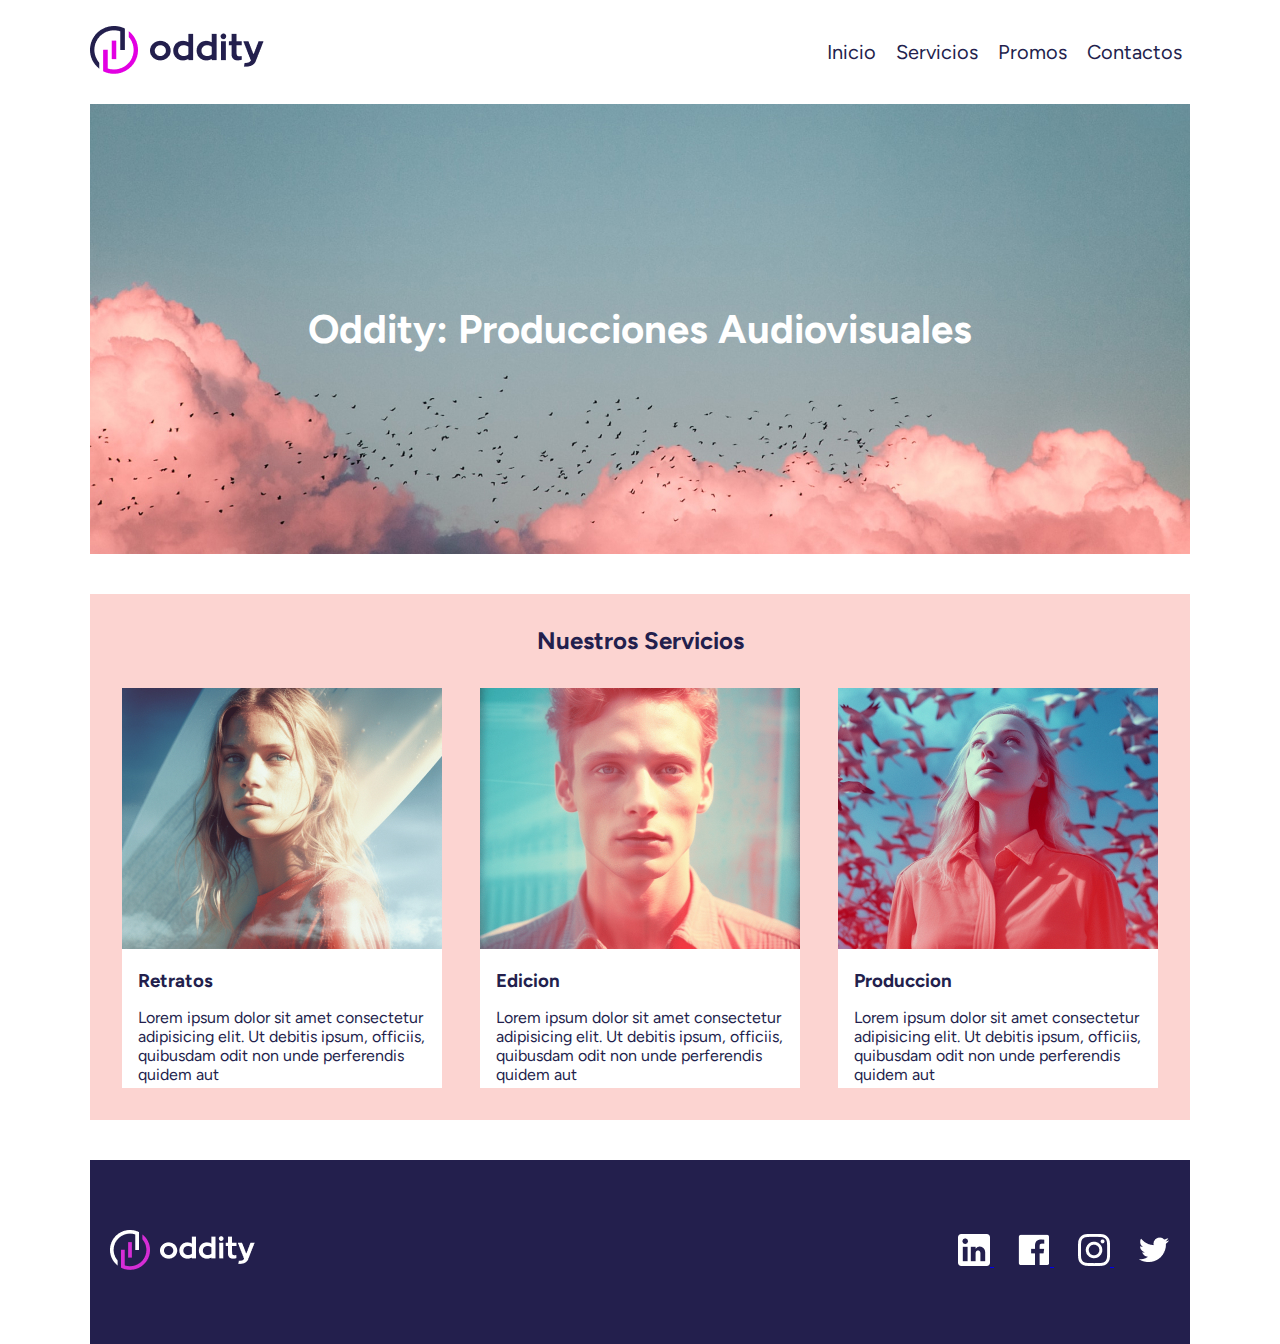
<file: ODDITY/index.html>
<!DOCTYPE html>
<html lang="en">
<head>
    <meta charset="UTF-8">
    <meta name="viewport" content="width=device-width, initial-scale=1.0">
    <title>Document</title>
    <link rel="stylesheet" href="css/estilos.css">
</head>
<body>
    <header>
        <!-- Logo empresa -->
        <a href="index.html">
            <img src="imgs/logo.png" alt="Logo de Oddity">
        </a>
        <!-- Barra de navegacion -->
        <nav>
            <a href="index.html">Inicio</a>
            <a href="">Servicios</a>
            <a href="promos.html">Promos</a>
            <a href="contactos.html">Contactos</a>
        </nav>
    </header>

    <main>
        <section id="hero-banner">
            <h1>Oddity: Producciones Audiovisuales</h1>
        </section>

        <section id="servicios">
            <h2>Nuestros Servicios</h2>
            <a href="#">
                <article>
                    <img src="imgs/Persona1.jpg" alt="Retratos">
                    <h3>Retratos</h3>
                    <p>Lorem ipsum dolor sit amet consectetur adipisicing elit. Ut debitis ipsum, officiis, quibusdam odit non unde perferendis quidem aut
                    </p>
                </article>
            </a>
            <a href="#">
                <article>
                    <img src="imgs/Persona2.jpg" alt="Retratos">
                    <h3>Edicion</h3>
                    <p>Lorem ipsum dolor sit amet consectetur adipisicing elit. Ut debitis ipsum, officiis, quibusdam odit non unde perferendis quidem aut
                    </p>
                </article>
            </a>
            <a href="#">
                <article>
                    <img src="imgs/Persona3.jpg" alt="Retratos">
                    <h3>Produccion</h3>
                    <p>Lorem ipsum dolor sit amet consectetur adipisicing elit. Ut debitis ipsum, officiis, quibusdam odit non unde perferendis quidem aut
                    </p>
                </article>
            </a>
        </section>
    </main>
    <footer>
        <a href="index.html"><img src="imgs/log-footer.png" alt=""></a>
        <div>
            <a href="#">
                <img src="imgs/Instagram.png" alt="">
            </a>
            <a href="#">
                <img src="imgs/facebook.png" alt="x">
            </a>
            <a href="#">
                <img src="imgs/twitter.png" alt="">
            </a>
            <a href="#">
                <img src="imgs/x.png" alt="">
            </a>

        </div>

    </footer>

</body>
</html>
</file>
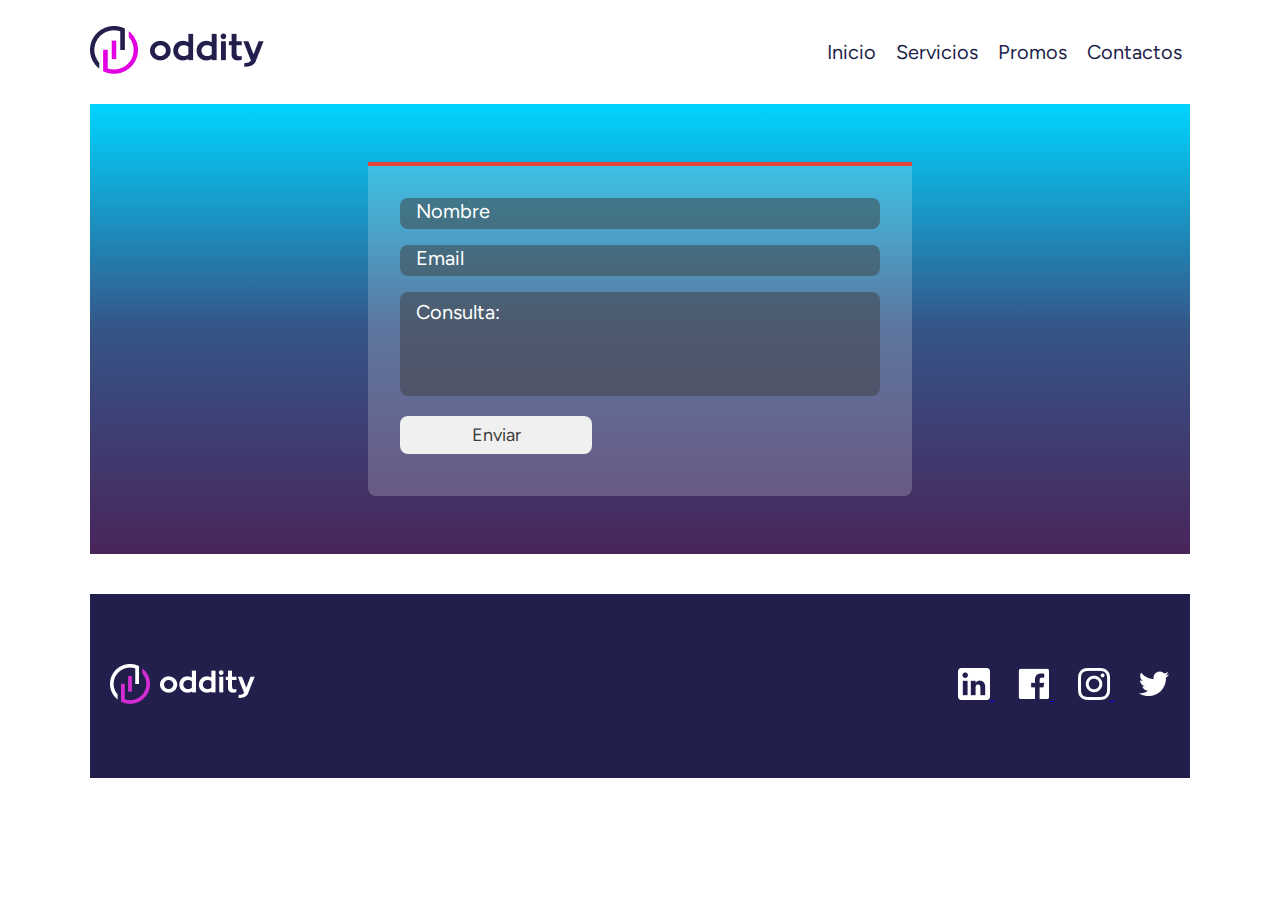
<file: ODDITY/contactos.html>
<!DOCTYPE html>
<html lang="en">
<head>
    <meta charset="UTF-8">
    <meta name="viewport" content="width=device-width, initial-scale=1.0">
    <title>Document</title>
    <link rel="stylesheet" href="css/estilos.css">
</head>
<body>
    <header>
        <a href="index.html">
            <img src="imgs/logo.png" alt="Logo de Oddity">
        </a>
        <!-- Barra de navegacion -->
        <nav>
            <a href="index.html">Inicio</a>
            <a href="">Servicios</a>
            <a href="promos.html">Promos</a>
            <a href="contactos.html">Contactos</a>
        </nav>
    </header>

    <main>
        <section id="contacto">
            <form action="contacto.php" method="post">
                <input type="text" name="nombre" placeholder="Nombre">
                <input type="email" name="email" placeholder="Email">
                <!-- input ingreso texto -->
                <textarea name="consulta" placeholder="Consulta:"></textarea>
                <button>Enviar</button>
            </form>
        </section>
    </main>

    <footer>
        <a href="index.html"><img src="imgs/log-footer.png" alt=""></a>
        <div>
            <a href="#">
                <img src="imgs/Instagram.png" alt="">
            </a>
            <a href="#">
                <img src="imgs/facebook.png" alt="x">
            </a>
            <a href="#">
                <img src="imgs/twitter.png" alt="">
            </a>
            <a href="#">
                <img src="imgs/x.png" alt="">
            </a>
        </div>
    </footer>

</body>
</html>
</file>
<file: ODDITY/css/estilos.css>
@import url('https://fonts.googleapis.com/css2?family=Figtree:wght@300;400;600&display=swap');

*{/*se recetea todos los margin y padding si o si*/
    margin: 0;
    padding: 0;
    box-sizing: border-box;
}
/*figma*/
body{
    font-family: 'Figtree', sans-serif;
    color: #231F4D;
}

header{
    width: 1100px;
    height: 104px;
    margin: auto;
    display: flex;
    justify-content: space-between;
    align-items: center;/*centrar en vertical*/
}
    header nav a{/*usamos el a, pero hay que buscarlos en donde estan*/
        font-size: 20px;
        margin: 8px;/*separacion*/
        text-decoration: none;/*quitar el subrayado*/
        color: #231F4D;
        transition: 500ms;
    }

    header nav a:hover{
        color: #E200E2;
        font-size: 24px;
    }

/* Main */
main{
    width: 1100px;
    margin: auto;
}
    #hero-banner{
        height: 450px;
        background-image: url(../imgs/imagenFondo.jpg);
        
        display: flex;
        justify-content: center;/*texto h1*/
        align-items: center;/*centro los BLOQUES!*/
    }
        #hero-banner h1{/*solo para el texto*/
            font-size: 40px;
            color: #ffffff;
            font-weight: 300px;/*expesor de la tipo grafia*/
        }

/* Seccion servicios*/
#servicios{
    height: 526px;
    margin-top: 40px;/*separo o lo muevo para afuera*/
    padding: 32px;/*Lo muevo para adentro*/
    background-color: #fcd4d1;
    display: flex;/*siempre va en el contenedor*/
    flex-wrap: wrap;/*hace que los elementos se achiquen para que respeten el bloque contenedor*/
    justify-content: space-between;
}
    #servicios h2{
        font-weight: 300px;
        width: 100%;
        margin-bottom: 32px;
        text-align: center;/*centrar el texto*/
    }
    #servicios a{
        width: 320px;
        height: 400px;
        background-color: #ffffff;
        /*display: inline-block;*//*se hacen de linea y de bloque*/
        display: block;/*se pondran uno debajo del otro*/
        text-decoration: none;
        color: #231F4D;
    }
    #servicios h3{
        margin: 16px;
        font-weight: 300px;
    }
    #servicios p{
        margin: 0px 16px;/*0px es arriba y abajo, 16px laterales*/
    }

/* Video */
#video-banner video{
    width: 1100px;
    height: 450px;
    object-fit: cover;/*Lo va a estirar para que cubra todo el area*/
}

#promos{
/*voy a estirar para abajo por el contenido, todo se va sumando por que no se la estableci*/
    margin-top: 40px;
    padding: 40px;
    background-color: #FED8D2;
    display: grid;/* para hacer una grilla y el row-gap trabajan juntos */
    row-gap: 40px;/* este depende del grid*/
}

    #promos article{
        background-color: #ffffff;
        display: flex;

    }
        #promos article div{
            padding: 16px 32px;
        }
        #promos article div h2{
            font-weight: normal;
            margin-bottom: 20px;
        }
    #promos span{
        display: inline-block;
        color: #E14536;
        margin-bottom: 40px;
    }
    #promos a{
        display: block;
        color: #ffffff;
        background-color: #E14536;
        border-radius: 8px;
        width: 160px;
        text-align: center;
        margin: 40px auto 0px auto;
        padding: 8px;
        text-decoration: none;
        transition: 600ms;
    }
        #promos a:hover{
            background-color: hsl(5, 74%, 65%);
        }

/* Formulario de contacto */
#contacto{
    height: 450px;
    display: flex;
    justify-content: center;
    align-items: center;
    background: rgb(73,37,91);
    background: linear-gradient(0deg, rgba(73,37,91,1) 0%, rgba(53,84,135,1) 50%, rgba(0,212,255,1) 100%);

}
    #contacto form{
        width: 544px;
        height: 334px;
        background-color: #ffffff33;
        border-top: 4px solid #E14536;
        border-radius: 0px 0px 8px 8px;
        padding: 32px;
    }
    #contacto form input,
    #contacto form textarea{/*agrupo dos elementos en una regla con la ","*/
        width: 100%;
        padding:  8px 16px;
        background-color: hsla(0,0%,24%, 0.5);
        border: none;
        margin-bottom: 16px;
        border-radius: 8px;
    }
    #contacto form textarea{
        height: 104px;
        resize: none;/*no permite agrandar*/
    }
    #contacto form input::placeholder,
    #contacto form textarea::placeholder{
        /* modifica lo que hay dentro del placeholder */
        font-size: 20px;
        color: #fff;
        font-family: 'Figtree', sans-serif;
    }
    #contacto form button{
        width: 192px;
        padding: 8px;
        border: none;
        border-radius: 8px;
        background-color: #F0F0F0;
        font-size: 18px;
        color: #3c3c3c;
        font-family: 'Figtree', sans-serif;
        cursor: pointer;
        transition: 500ms;
    }

    #contacto form button:hover{
        background-color: #ffffff;
        box-shadow: 0px 0px 8px #fff;
    }

    #contacto article{
        display: flex;
        justify-content: center;
        align-items: center;
        width: 544px;
        height: 280px;
        background-color: rgba(255, 255, 255, .1);
        border-top: 4px solid #E14536;
        border-radius: 0px 0px 8px 8px;
        padding: 32px;
        font-size: 20px;
        color: #fff;
    }

/* Footer */
footer{
    width: 1100px;
    height: 184px;
    background-color: #231F4D;
    margin: 40px auto 0px auto;

/* Le afecta los elementos de */
    display: flex;
    align-items: center;
    justify-content: space-between;

    padding: 20px;
}
    footer div a{
        margin-left: 24px;
    }
</file>
